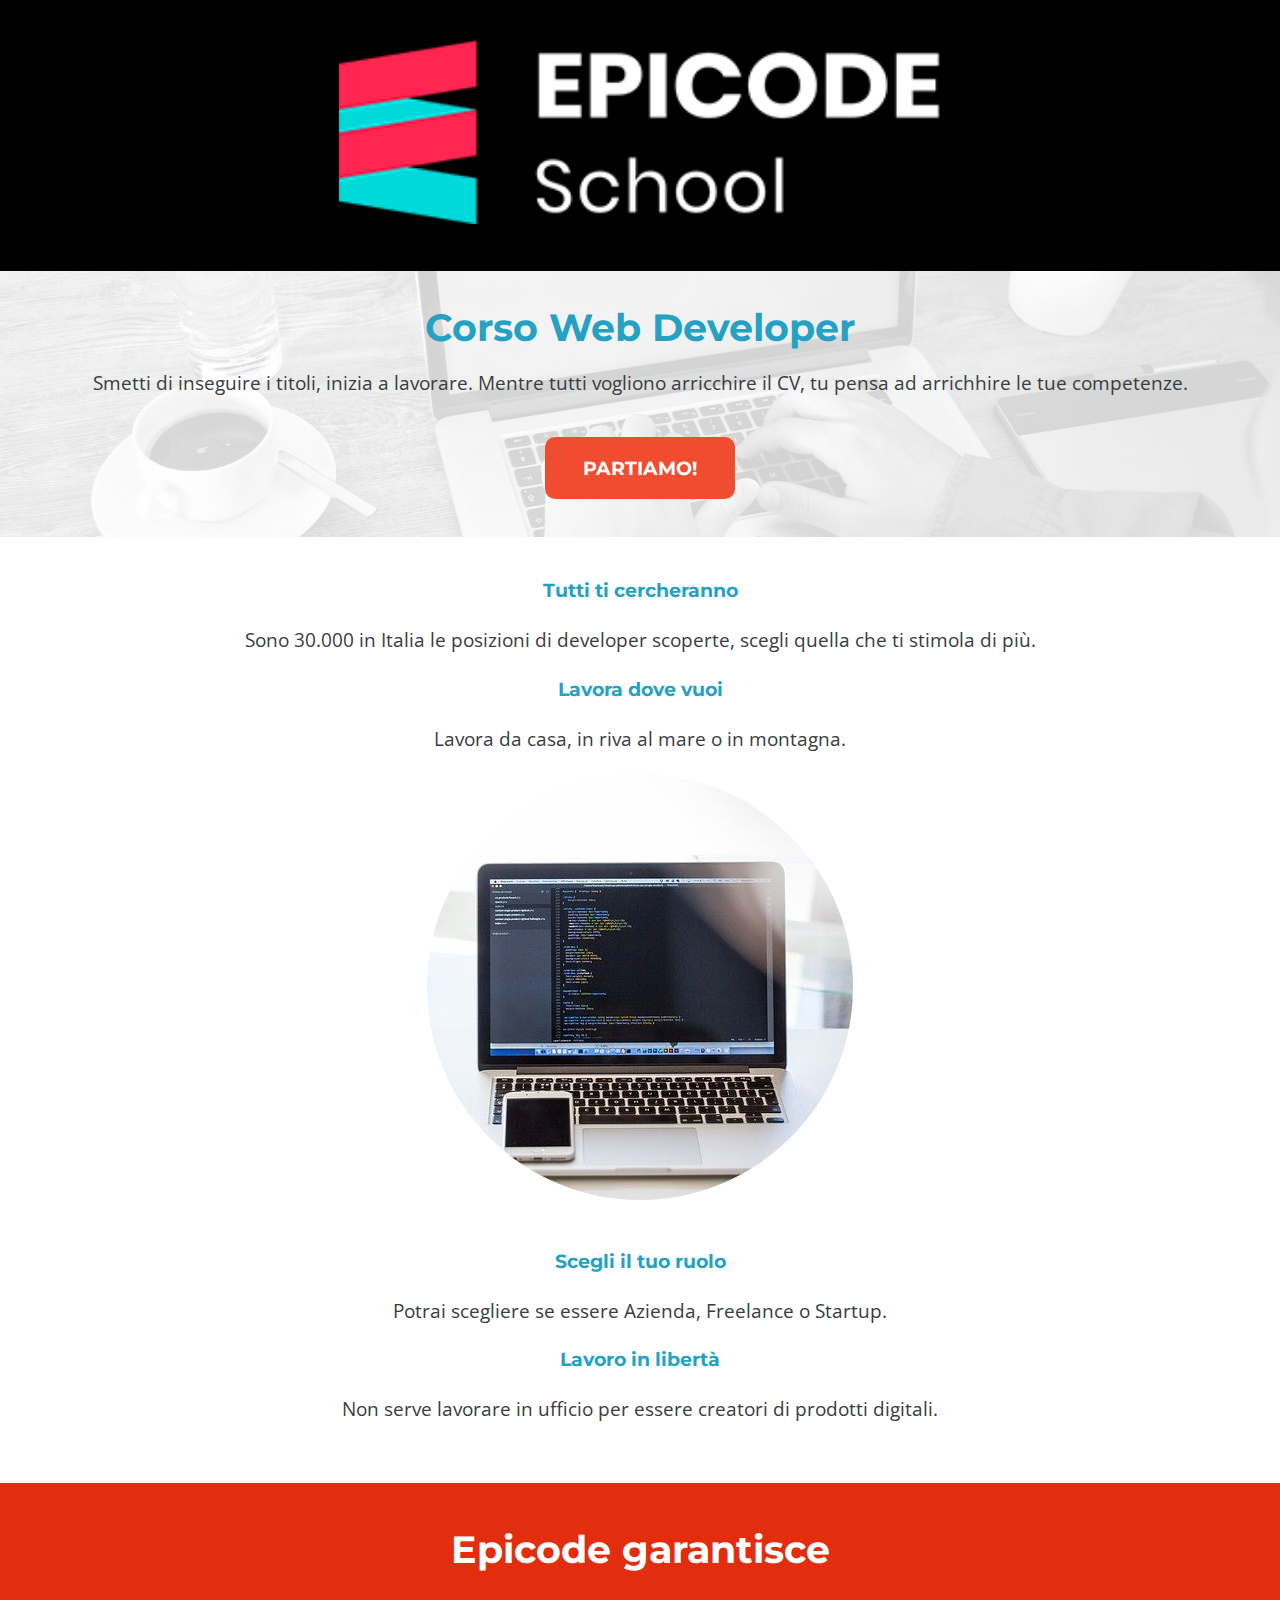
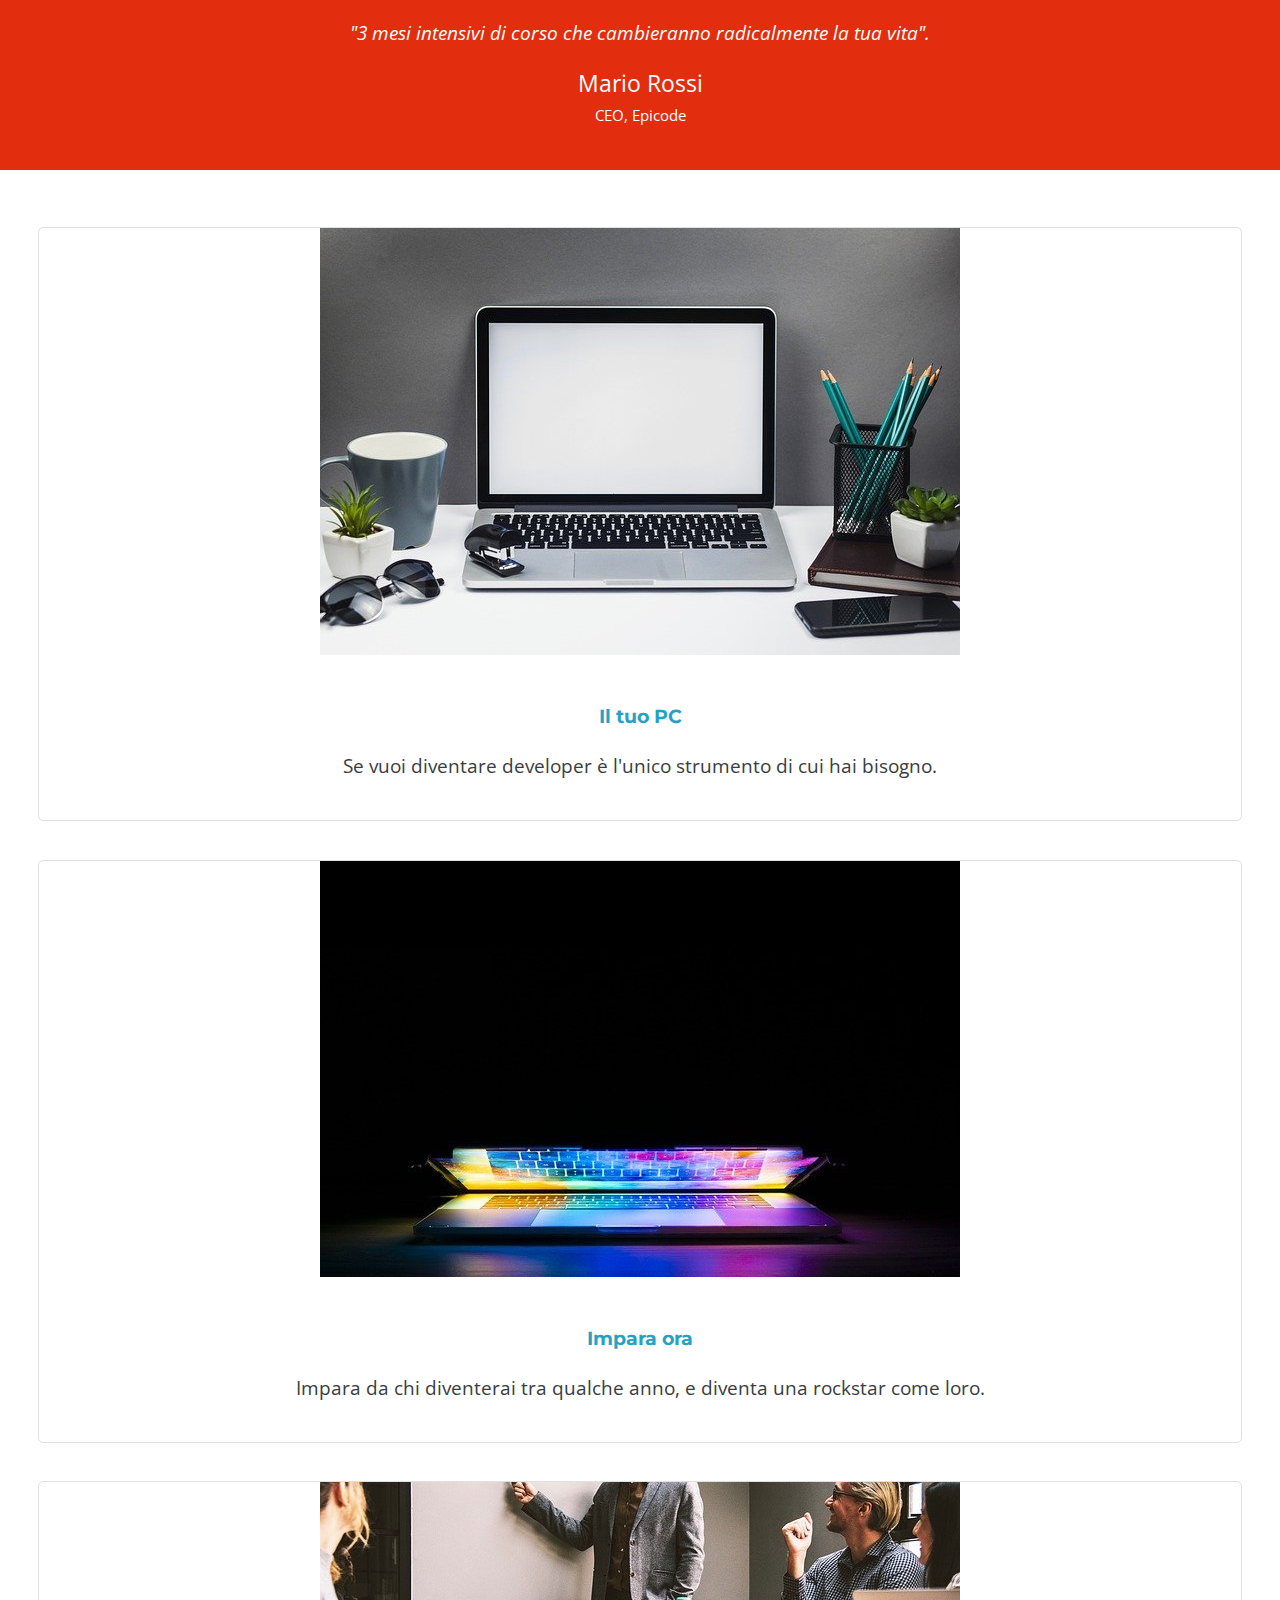
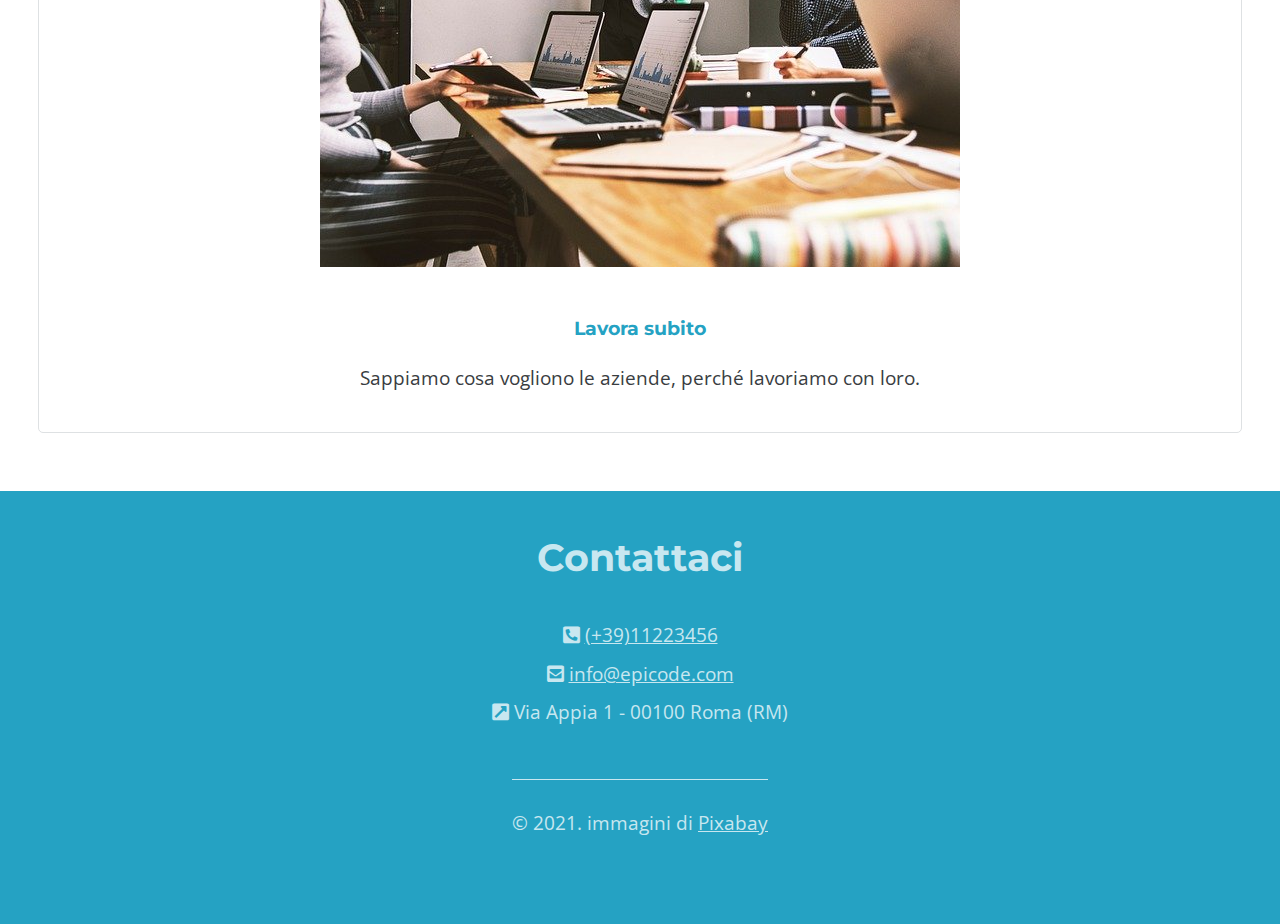
<file: index.html>
<!DOCTYPE html>
<html lang="en">
  <head>
    <meta charset="UTF-8" />
    <meta name="viewport" content="width=device-width, initial-scale=1.0" />
    <title>
      Corso Web Developer - Epicode school Description: Da zero a Epicode con i corsi completi per diventare uno
      sviluppatore professionista in 3 mesi.
    </title>
    <link rel="stylesheet" href="assets/css/font-awesome.css" />
    <link rel="stylesheet" href="assets/css/reset.css" />
    <link rel="stylesheet" href="assets/css/style.css" />
  </head>
  <body>
    <div class="container">
      <header>
        <div class="banner">
          <img src="assets/images/logo.png" alt="EPICODE School logo" />
        </div>
        <div class="course">
          <h1>Corso Web Developer</h1>
          <p>
            Smetti di inseguire i titoli, inizia a lavorare. Mentre tutti vogliono arricchire il CV, tu pensa ad
            arrichhire le tue competenze.
          </p>
          <button onclick="alert('3 2 1 VIA!')">PARTIAMO!</button>
        </div>
      </header>
      <main>
        <section class="description">
          <div class="description-box">
            <h3>Tutti ti cercheranno</h3>
            <p>Sono 30.000 in Italia le posizioni di developer scoperte, scegli quella che ti stimola di più.</p>
          </div>
          <div class="description-box">
            <h3>Lavora dove vuoi</h3>
            <p>Lavora da casa, in riva al mare o in montagna.</p>
          </div>
          <picture>
            <img src="assets/images/notebook.jpg" />
          </picture>
          <div class="description-box">
            <h3>Scegli il tuo ruolo</h3>
            <p>Potrai scegliere se essere Azienda, Freelance o Startup.</p>
          </div>
          <div class="description-box">
            <h3>Lavoro in libertà</h3>
            <p>Non serve lavorare in ufficio per essere creatori di prodotti digitali.</p>
          </div>
        </section>
        <section class="guarantees">
          <h2>Epicode garantisce</h2>
          <p>"3 mesi intensivi di corso che cambieranno radicalmente la tua vita".</p>
          <p>Mario Rossi</p>
          <p>CEO, Epicode</p>
        </section>
        <section class="link">
          <div>
            <picture>
              <img src="assets/images/foto1.jpg" alt="a laptop" />
            </picture>
            <h3>Il tuo PC</h3>
            <p>Se vuoi diventare developer è l'unico strumento di cui hai bisogno.</p>
          </div>
          <div>
            <picture>
              <img src="assets/images/foto2.jpg" alt="an openig laptop" />
            </picture>
            <h3>Impara ora</h3>
            <p>Impara da chi diventerai tra qualche anno, e diventa una rockstar come loro.</p>
          </div>
          <div>
            <picture>
              <img src="assets/images/foto3.jpg" alt="desktop meeting" />
            </picture>
            <h3>Lavora subito</h3>
            <p>Sappiamo cosa vogliono le aziende, perché lavoriamo con loro.</p>
          </div>
        </section>
      </main>
      <footer>
        <h2>Contattaci</h2>
        <p><i class="fas fa-phone-square-alt"></i> <a href="">(+39)11223456</a></p>
        <p><i class="fas fa-envelope-square"></i> <a href="mailto:info@epicode.com">info@epicode.com</a></p>
        <p><i class="fas fa-external-link-square-alt"></i> Via Appia 1 - 00100 Roma (RM)</p>
        <p>&copy; 2021. immagini di <a href="https://pixabay.com" target="_blank">Pixabay</a></p>
      </footer>
    </div>
  </body>
</html>
</file>
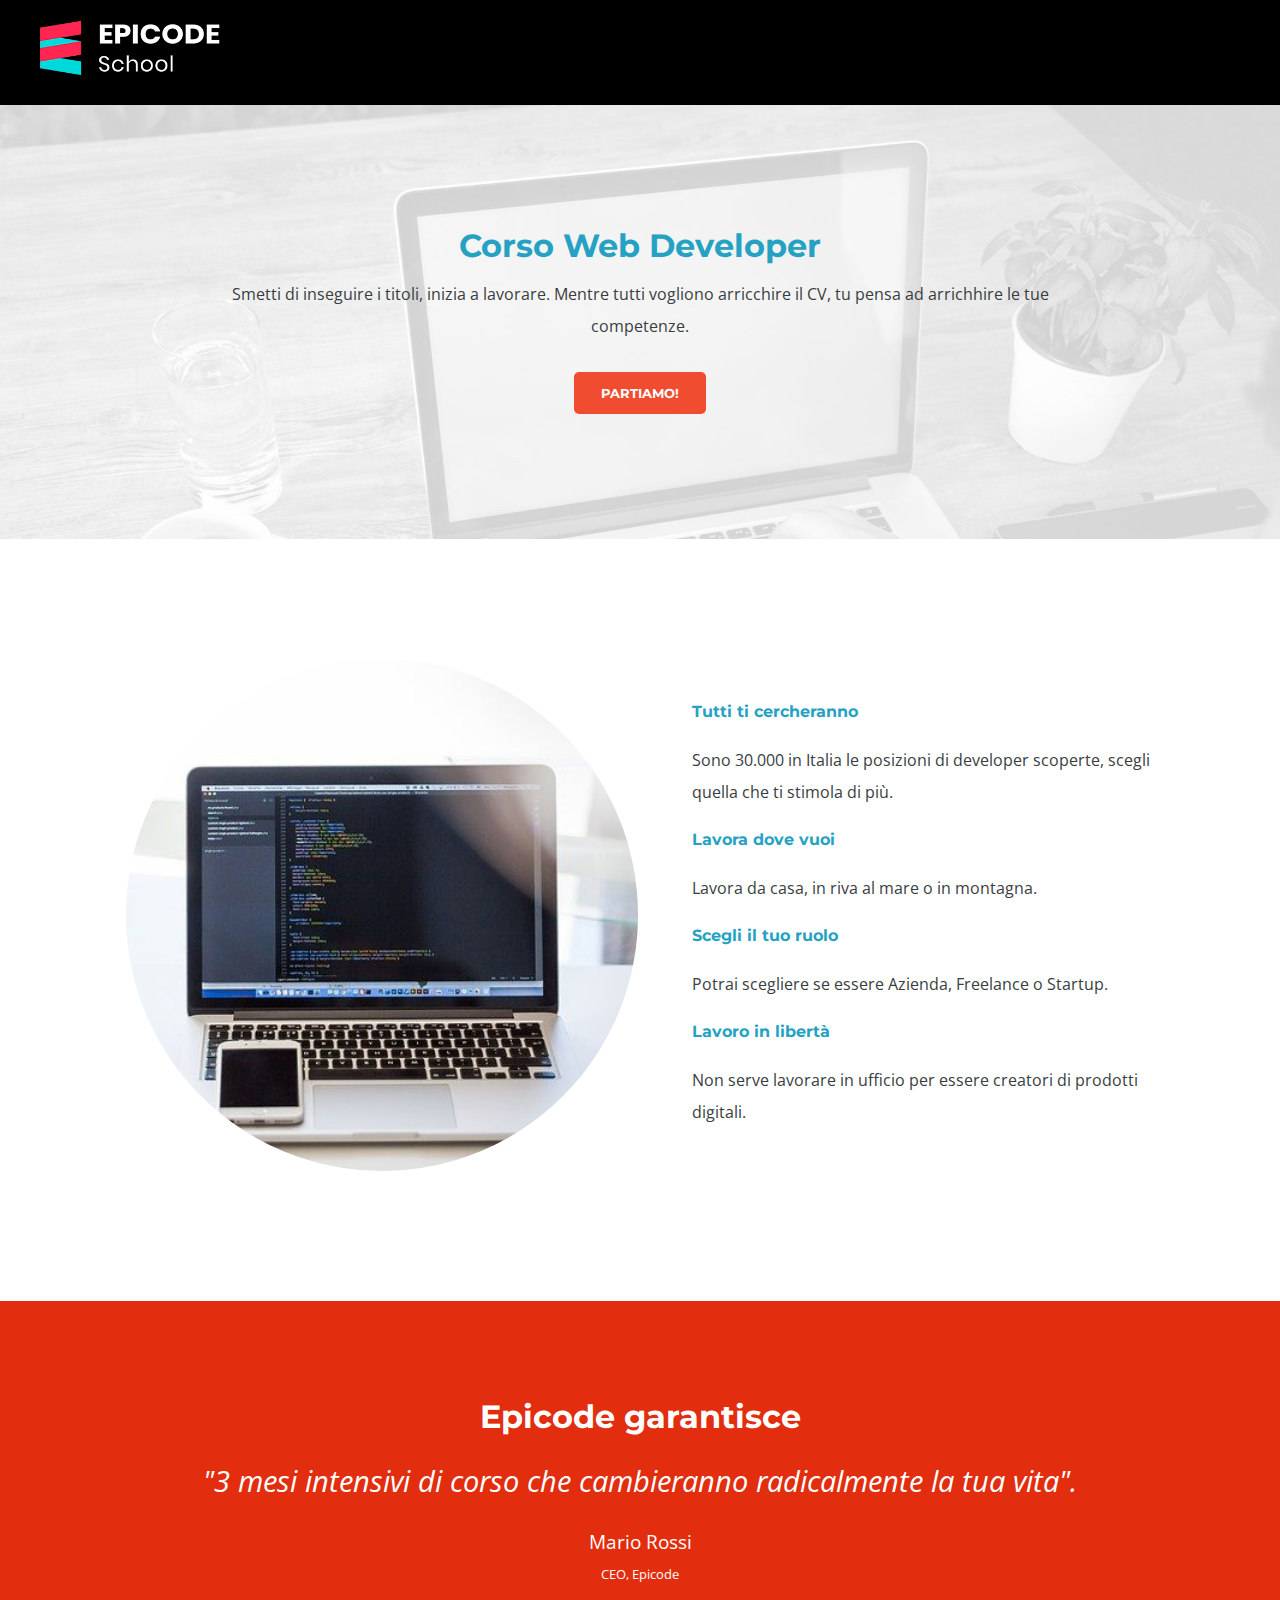
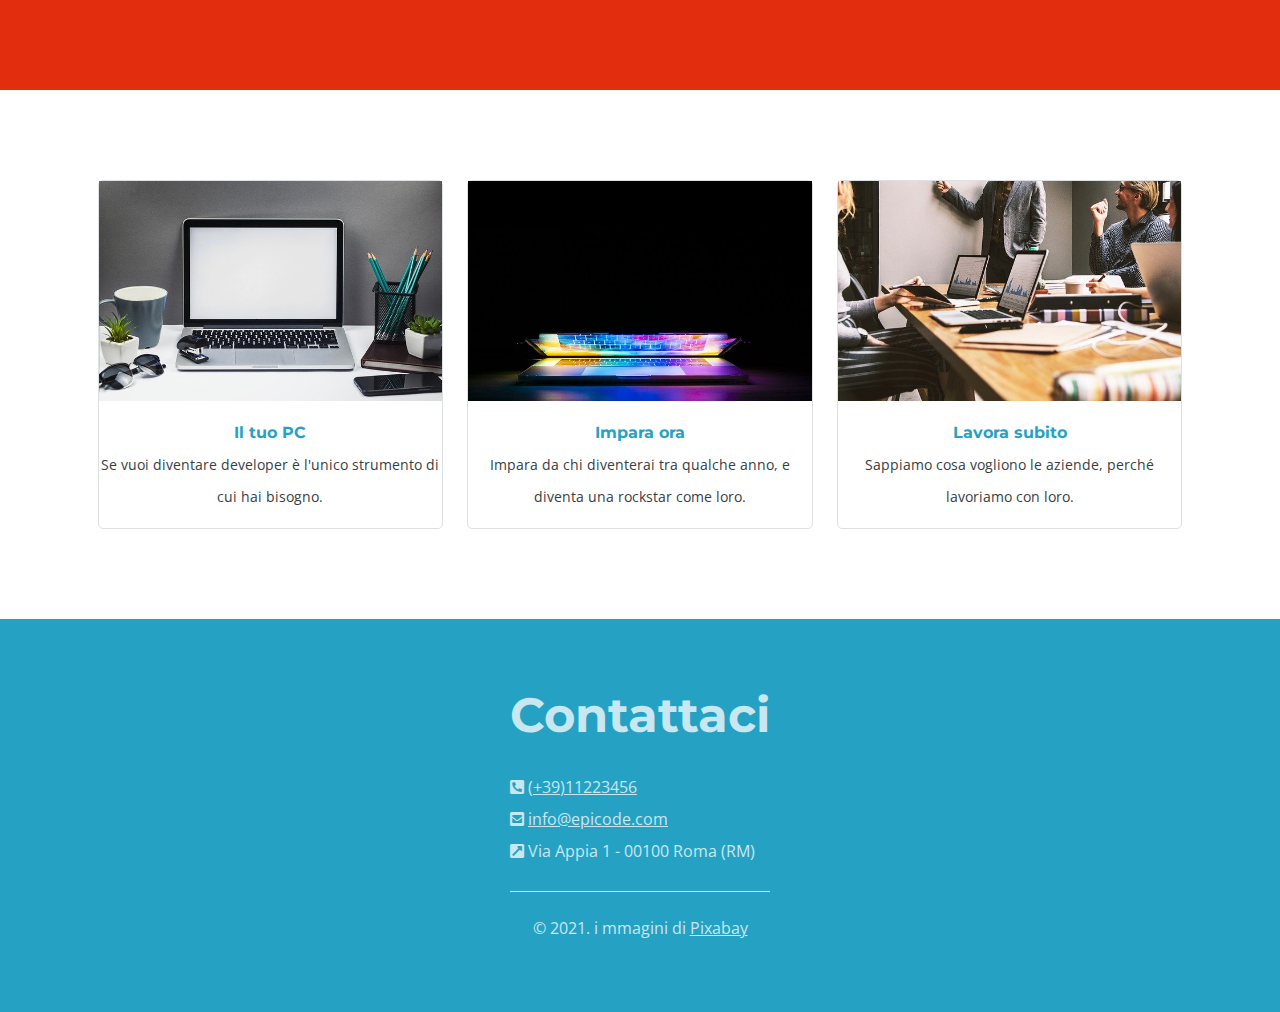
<file: index-desktop.html>
<!DOCTYPE html>
<html lang="en">
  <head>
    <meta charset="UTF-8" />
    <meta name="viewport" content="width=device-width, initial-scale=1.0" />
    <title>
      Corso Web Developer - Epicode school Description: Da zero a Epicode con i corsi completi per diventare uno
      sviluppatore professionista in 3 mesi.
    </title>
    <link rel="stylesheet" href="assets/css/font-awesome.css" />
    <link rel="stylesheet" href="assets/css/reset.css" />
    <link rel="stylesheet" href="assets/css/style-desktop.css" />
  </head>
  <body>
    <div class="container">
      <header>
        <div class="banner">
          <img src="assets/images/logo.png" alt="EPICODE School logo" />
        </div>
        <div class="course">
          <h1>Corso Web Developer</h1>
          <p>
            Smetti di inseguire i titoli, inizia a lavorare. Mentre tutti vogliono arricchire il CV, tu pensa ad
            arrichhire le tue competenze.
          </p>
          <button onclick="alert('3 2 1 VIA!')">PARTIAMO!</button>
        </div>
      </header>
      <main>
        <section class="description">
          <div class="description-column">
            <picture>
              <img src="assets/images/notebook.jpg" />
            </picture>
          </div>
          <div class="description-column">
            <div class="description-box">
              <h3>Tutti ti cercheranno</h3>
              <p>Sono 30.000 in Italia le posizioni di developer scoperte, scegli quella che ti stimola di più.</p>
            </div>
            <div class="description-box">
              <h3>Lavora dove vuoi</h3>
              <p>Lavora da casa, in riva al mare o in montagna.</p>
            </div>
            <div class="description-box">
              <h3>Scegli il tuo ruolo</h3>
              <p>Potrai scegliere se essere Azienda, Freelance o Startup.</p>
            </div>
            <div class="description-box">
              <h3>Lavoro in libertà</h3>
              <p>Non serve lavorare in ufficio per essere creatori di prodotti digitali.</p>
            </div>
          </div>
        </section>
        <section class="guarantees">
          <h2>Epicode garantisce</h2>
          <p>"3 mesi intensivi di corso che cambieranno radicalmente la tua vita".</p>
          <p>Mario Rossi</p>
          <p>CEO, Epicode</p>
        </section>
        <section class="link">
          <div>
            <div class="link-picture link-picture1"></div>
            <h3>Il tuo PC</h3>
            <p>Se vuoi diventare developer è l'unico strumento di cui hai bisogno.</p>
          </div>
          <div>
            <div class="link-picture link-picture2"></div>
            <h3>Impara ora</h3>
            <p>Impara da chi diventerai tra qualche anno, e diventa una rockstar come loro.</p>
          </div>
          <div>
            <div class="link-picture link-picture3"></div>
            <h3>Lavora subito</h3>
            <p>Sappiamo cosa vogliono le aziende, perché lavoriamo con loro.</p>
          </div>
        </section>
      </main>
      <footer>
        <div class="footer-box">
          <h2>Contattaci</h2>
          <p><i class="fas fa-phone-square-alt"></i> <a href="">(+39)11223456</a></p>
          <p><i class="fas fa-envelope-square"></i> <a href="mailto:info@epicode.com">info@epicode.com</a></p>
          <p><i class="fas fa-external-link-square-alt"></i> Via Appia 1 - 00100 Roma (RM)</p>
          <p>&copy; 2021. i mmagini di <a href="https://pixabay.com" target="_blank">Pixabay</a></p>
        </div>
      </footer>
    </div>
  </body>
</html>
</file>
<file: assets/css/style.css>
@import url("https://fonts.googleapis.com/css2?family=Montserrat:ital,wght@0,400;0,700;1,400&family=Open+Sans:ital,wght@0,400;0,700;1,400&display=swap");

*,
*::after,
*::before {
  box-sizing: border-box;
}

body {
  color: #393d41;
  font-size: 1.2rem;
  font-family: "Open Sans", sans-serif;
  line-height: 1.65em;
  text-align: center;
}

h1,
h2,
h3,
h4,
h5,
h6 {
  color: #25a2c3;
  font-family: "Montserrat", sans-serif;
  font-weight: 700;
  line-height: 1.5em;
  padding-bottom: 1em;
}

img {
  width: 100%;
}

h1,
h2 {
  font-size: 2em;
}

p {
  margin-bottom: 1em;
}

/* HEADER */
/*  */

.banner {
  background-color: black;
  padding: 2em;
}

.banner img {
  width: 50%;
}

.course {
  background-image: url(../images/banner.jpg);
  background-size: cover;
  background-position: center center;
  padding: 2em;
}

.course h1 {
  line-height: 1em;
  padding-bottom: 0.5em;
}

header button {
  background-color: #f04c2f;
  font-family: "Montserrat", sans-serif;
  font-weight: 700;
  padding: 1em 2em;
  margin-top: 1em;
  color: white;
  border: none;
  font-size: 1em;
  border-radius: 10px;
}

header button:hover {
  cursor: pointer;
}

/*  */
/*  */

.description {
  padding: 2em;
}

picture {
  margin-bottom: 2em;
  display: inline-block;
}
.description picture img {
  border-radius: 50%;
}

/*  */
/*  */

.guarantees {
  background-color: #e22d0e;
  color: white;
  padding: 2em 1em;
}

.guarantees h2 {
  color: white;
  font-size: 2em;
}

.guarantees p {
  padding: 0;
  margin: 0;
  font-size: 1.2em;
}

.guarantees p:first-of-type {
  padding-bottom: 1em;
  font-style: italic;
  font-size: 1em;
}

.guarantees p:last-of-type {
  font-size: 0.8em;
}

/*  */
/*  */

.link {
  padding: 1em;
}

.link > div {
  border: 1px solid #dee1e3;
  margin: 2em 1em;
  padding-bottom: 1em;
  border-radius: 5px;
}

.link p,
.link h3 {
  padding-inline: 1.5em;
}
/*  */
/*  */

footer {
  color: #c8e7f0;
  background-color: #25a2c3;
  padding: 1em;
  padding-top: 2em;
  padding-bottom: 3em;
}

footer h2 {
  color: #c8e7f0;
}

footer p {
  line-height: 0.5em;
}

footer p:last-child {
  margin-top: 2em;
  padding-top: 2em;
  border-top: 1px solid #c8e7f0;
  margin: 2em auto;
  display: inline-block;
}
footer a {
  color: #c8e7f0;
}
</file>
<file: assets/css/style-desktop.css>
@import url("https://fonts.googleapis.com/css2?family=Montserrat:ital,wght@0,400;0,700;1,400&family=Open+Sans:ital,wght@0,400;0,700;1,400&display=swap");

*,
*::after,
*::before {
  box-sizing: border-box;
}

body {
  color: #393d41;
  font-family: "Open Sans", sans-serif;
  text-align: center;
  line-height: 2em;
}

h1,
h2,
h3,
h4,
h5,
h6 {
  color: #25a2c3;
  font-family: "Montserrat", sans-serif;
  font-weight: 700;
  padding-bottom: 1em;
}

img {
  width: 100%;
}

h1,
h2 {
  font-size: 2em;
}

p {
  margin-bottom: 1em;
}

picture {
  margin-bottom: 2em;
}
/* HEADER */
/*  */

.banner {
  background-color: black;
  padding: 20px 40px;
  text-align: left;
}

.banner img {
  width: 180px;
}

.course {
  background-image: url(../images/banner.jpg);
  background-size: cover;
  background-position: center top;
  padding: 125px 200px;
}

.course h1 {
  line-height: 1em;
  padding-bottom: 0.5em;
}

header button {
  background-color: #f04c2f;
  font-family: "Montserrat", sans-serif;
  font-weight: 700;
  padding: 1em 2em;
  margin-top: 1em;
  color: white;
  border: none;
  border-radius: 5px;
}

header button:hover {
  cursor: pointer;
}
/* DESCRPTION */
/*  */

.description {
  padding: 120px 0;
}

.description-column {
  display: inline-block;
  width: 40%;
  vertical-align: middle;
}

.description picture img {
  border-radius: 50%;
}

.description-box {
  text-align: left;
  padding-left: 50px;
}

/* EPICODE GARANTISCE */
/*  */

.guarantees {
  background-color: #e22d0e;
  color: white;
  padding: 100px 10%;
}

.guarantees h2 {
  color: white;
  font-size: 2em;
}

.guarantees p {
  padding: 0;
  margin: 0;
  font-size: 1.2em;
}

.guarantees p:first-of-type {
  padding-bottom: 1em;
  font-style: italic;
  font-size: 1.8em;
}

.guarantees p:last-of-type {
  font-size: 0.8em;
}

/* LINK BOX */
/*  */

.link {
  padding: 80px 5%;
  font-size: 1em;
}

.link > div {
  border: 1px solid #dee1e3;
  border-radius: 5px;
  display: inline-block;
  vertical-align: top;
  width: 30%;
  margin: 10px;
}

.link h3 {
  padding-bottom: 0;
}

.link p {
  font-size: 0.9em;
}

.link-picture {
  width: 100%;
  height: 220px;
  background-size: cover;
  background-position: center center;
  margin-bottom: 1em;
}

.link-picture1 {
  background-image: url(../images/foto1.jpg);
}
.link-picture2 {
  background-image: url(../images/foto2.jpg);
}
.link-picture3 {
  background-image: url(../images/foto3.jpg);
}

/* FOOTER */
/*  */

footer {
  color: #c8e7f0;
  background-color: #25a2c3;
  padding: 1em;
  padding-top: 80px;
  padding-bottom: 3em;
  text-align: center;
}

.footer-box {
  margin: 0 auto;
  display: inline-block;
  text-align: left;
}

footer h2 {
  color: #c8e7f0;
  font-size: 3em;
}

footer p {
  line-height: 0.5em;
}

footer p:last-child {
  margin-top: 2em;
  padding-top: 2em;
  border-top: 1px solid #c8e7f0;
  margin: 2em auto;
  text-align: center;
}
footer a {
  color: #c8e7f0;
}
</file>
